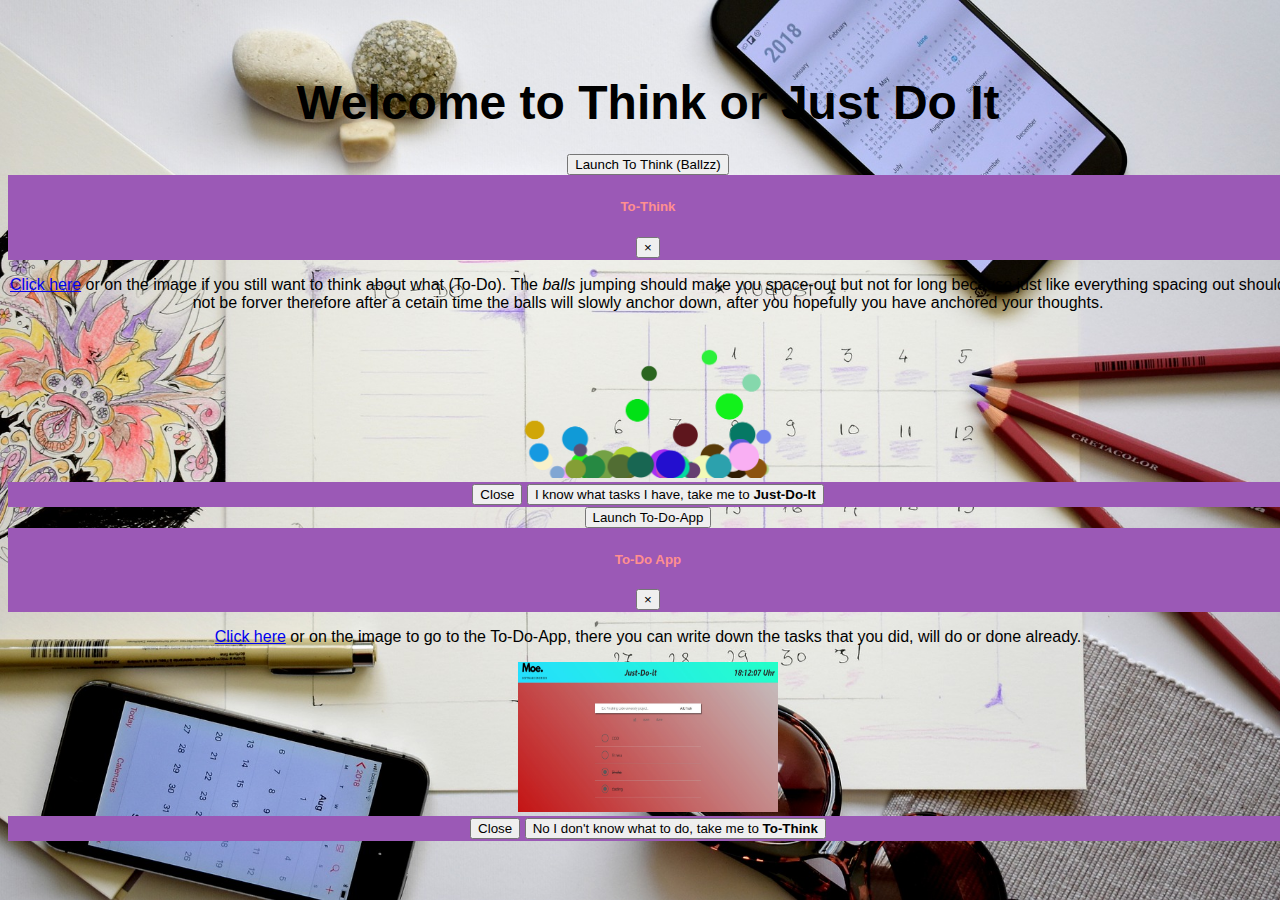
<file: index.html>
<!DOCTYPE html>
<html>
  <head>
    <meta charset="UTF-8" />
    <meta name="viewport" content="width=device-width, initial-scale=1" />

    <meta http-equiv="X-UA-Compatible" content="ie=edge" />
    <link rel="icon" href="assets/images/Moe_tran.png" />
    <link rel="stylesheet" href="assets/style.css" />
    <title>Just Do it or Think it</title>
    <!-- Bootstrap -->

    <link
      rel="stylesheet"
      href="https://cdn.jsdelivr.net/npm/bootstrap@4.5.3/dist/css/bootstrap.min.css"
      integrity="sha384-TX8t27EcRE3e/ihU7zmQxVncDAy5uIKz4rEkgIXeMed4M0jlfIDPvg6uqKI2xXr2"
      crossorigin="anonymous"
    />
  </head>

  <body class="index">
    <section>
      <h2 id="introText">Welcome to Think or Just Do It</h2>

      <!-- Trigger the Modal -->
      <!-- Button trigger modal -->
      <button
        type="button"
        class="btn btn-primary"
        data-toggle="modal"
        data-target="#ballsModal"
      >
        Launch To Think (Ballzz)
      </button>

      <!-- Modal -->
      <div
        class="modal fade"
        id="ballsModal"
        tabindex="-1"
        aria-labelledby="ballsModalLabel"
        aria-hidden="true"
      >
        <div class="modal-dialog">
          <div class="modal-content">
            <div class="modal-header">
              <h5 class="modal-title" id="exampleModalLabel">To-Think</h5>
              <button
                type="button"
                class="close"
                data-dismiss="modal"
                aria-label="Close"
              >
                <span aria-hidden="true">&times;</span>
              </button>
            </div>
            <div class="modal-body">
              <p class="p-modal-div">
                <a href="balls.html">Click here</a> or on the image if you still
                want to think about what (To-Do). The <em>balls</em> jumping
                should make you space-out but not for long because just like
                everything spacing out should not be forver therefore after a
                cetain time the balls will slowly anchor down, after you
                hopefully you have anchored your thoughts.
              </p>
              <a href="balls.html">
                <img
                  alt="Click here to go to the balls show"
                  src="assets/images/screenshotBalls.png"
                  width="260"
                  height="150"
                />
              </a>
            </div>
            <div class="modal-footer">
              <button
                type="button"
                class="btn btn-secondary"
                data-dismiss="modal"
              >
                Close
              </button>
              <a href="toDo.html">
                <button type="button" class="btn btn-primary">
                  I know what tasks I have, take me to
                  <strong>Just-Do-It</strong>
                </button>
              </a>
            </div>
          </div>
        </div>
      </div>

      <!-- The Modal -->
      <!-- Button trigger modal -->
      <button
        type="button"
        class="btn btn-primary"
        data-toggle="modal"
        data-target="#dozeyModal"
      >
        Launch To-Do-App
      </button>

      <!-- Modal -->
      <div
        class="modal fade"
        id="dozeyModal"
        tabindex="-1"
        aria-labelledby="exampleModalLabel"
        aria-hidden="true"
      >
        <div class="modal-dialog">
          <div class="modal-content">
            <div class="modal-header">
              <h5 class="modal-title" id="toDoModalLabel">To-Do App</h5>
              <button
                type="button"
                class="close"
                data-dismiss="modal"
                aria-label="Close"
              >
                <span aria-hidden="true">&times;</span>
              </button>
            </div>
            <div class="modal-body">
              <p>
                <a href="toDo.html">Click here</a> or on the image to go to the
                To-Do-App, there you can write down the tasks that you did, will
                do or done already.
              </p>
              <a href="toDo.html">
                <img
                  alt="Click here to go to the balls show"
                  src="assets/images/todoAppShot.jpg"
                  width="260"
                  height="150"
                />
              </a>
            </div>
            <div class="modal-footer">
              <button
                type="button"
                class="btn btn-secondary"
                data-dismiss="modal"
              >
                Close
              </button>
              <a href="balls.html">
                <button type="button" class="btn btn-primary">
                  No I don't know what to do, take me to<strong>
                    To-Think</strong
                  >
                </button>
              </a>
            </div>
          </div>
        </div>
      </div>
    </section>

    <!-- jquery -->
    <script
      src="https://code.jquery.com/jquery-3.5.1.js"
      integrity="sha256-QWo7LDvxbWT2tbbQ97B53yJnYU3WhH/C8ycbRAkjPDc="
      crossorigin="anonymous"
    ></script>

    <!-- Bootstrap-->

    <script
      src="https://code.jquery.com/jquery-3.5.1.slim.min.js"
      integrity="sha384-DfXdz2htPH0lsSSs5nCTpuj/zy4C+OGpamoFVy38MVBnE+IbbVYUew+OrCXaRkfj"
      crossorigin="anonymous"
    ></script>
    <script
      src="https://cdn.jsdelivr.net/npm/popper.js@1.16.1/dist/umd/popper.min.js"
      integrity="sha384-9/reFTGAW83EW2RDu2S0VKaIzap3H66lZH81PoYlFhbGU+6BZp6G7niu735Sk7lN"
      crossorigin="anonymous"
    ></script>
    <script
      src="https://cdn.jsdelivr.net/npm/bootstrap@4.5.3/dist/js/bootstrap.min.js"
      integrity="sha384-w1Q4orYjBQndcko6MimVbzY0tgp4pWB4lZ7lr30WKz0vr/aWKhXdBNmNb5D92v7s"
      crossorigin="anonymous"
    ></script>
  </body>
</html>
</file>
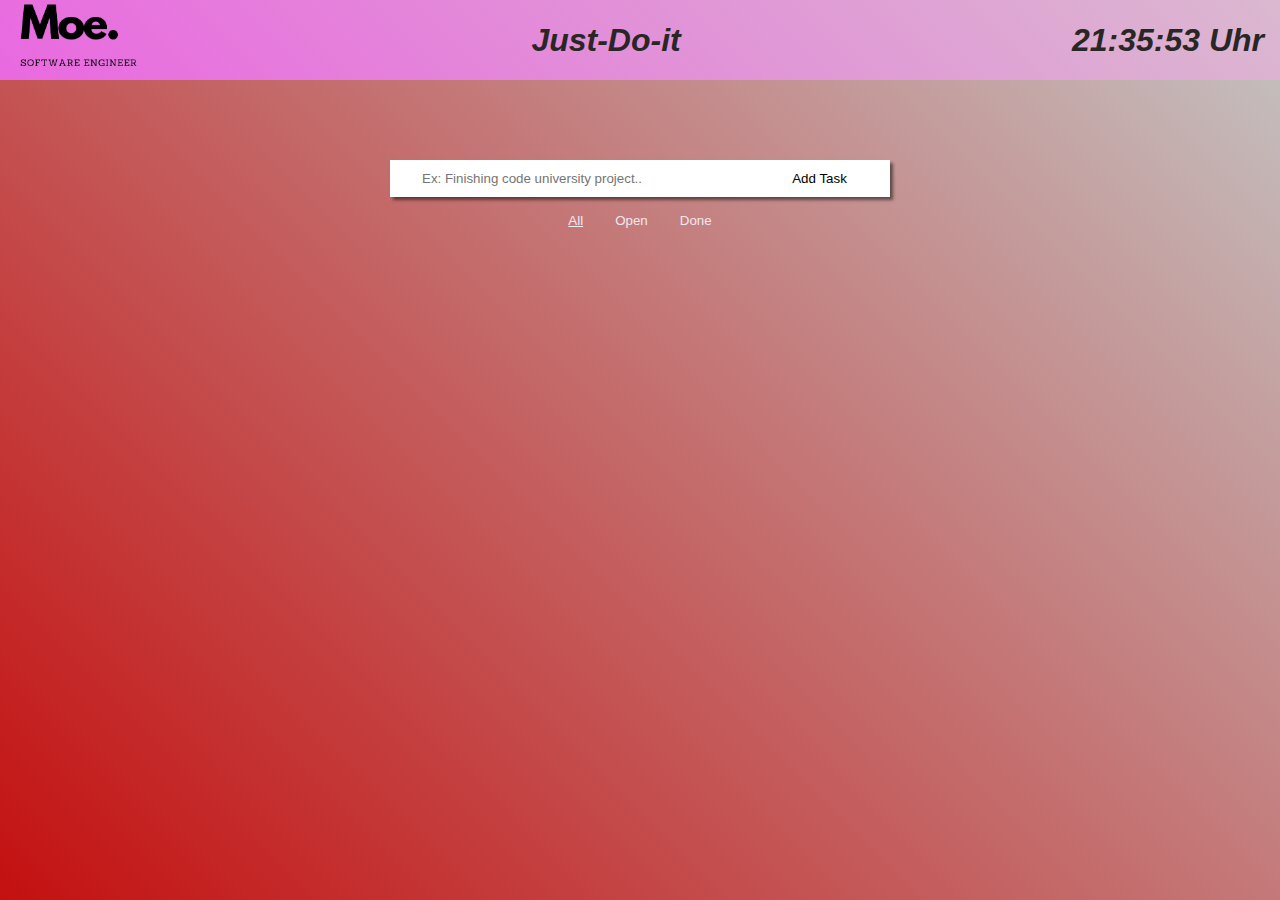
<file: toDo.html>
<!DOCTYPE html>
<html lang="en">
  <head>
    <meta charset="UTF-8" />
    <meta name="viewport" content="width=device-width, initial-scale=1.0" />
    <title>Tasks you need to Do</title>
    <link rel="stylesheet" href="assets/toDo.css" />
    <link rel="icon" href="assets/images/Moe_tran.png" />
  </head>
  <body>
    <header>
      <div class="logo">
        <a href="index.html">
          <img
            src="assets/images/Moe_tran.png"
            alt="Moe Software Engineer, Logo."
          />
        </a>
      </div>
      <div class="app-name">Just-Do-it</div>
      <div class="current-time">00:00:00 Uhr</div>
    </header>
    <main>
      <form class="create-todo-form">
        <div class="create-todo-fields input-group">
          <label for="new-todo-field" class="sr-only"> New Tasks: </label>
          <input
            id="new-todo-field"
            type="text"
            placeholder="Ex: Finishing code university project.."
          />
          <button type="submit">Add Task</button>
        </div>
      </form>
      <div class="filter-list">
        <button class="filter" data-filter-key="all">All</button>
        <button class="filter" data-filter-key="open">Open</button>
        <button class="filter" data-filter-key="done">Done</button>
      </div>
      <ul class="todos"></ul>
    </main>
    <script src="assets/toDoScript/Time.js"></script>
    <script src="assets/toDoScript/main.js"></script>
    <script src="assets/toDoScript/filters.js"></script>
    <script src="assets/toDoScript/toDoService.js"></script>
    <script src="assets/toDoScript/toDoView.js"></script>
  </body>
</html>
</file>
<file: assets/style.css>
html {
  margin: 0;
  font-family: sans-serif;
}
/* index body*/
.index{
  background: url(/assets/images/todoimage.jpg);
  width: 100vw;
  height: 100vh;
  display: flex;
  justify-content: center;
  align-items: center;
  text-align: center;
  color: black;
  background-size: cover;
  background-position: center center;
  background-repeat: no-repeat;
  background-attachment: fixed;
}

#introText {
  font-size: 3em;
  margin-top: 0;
  margin-bottom: 0.5em;
}

.modal-header {
  padding: 2px 16px;
  background-color: #9b59b6;
  color: rgb(255, 143, 143);
}

.modal-footer {
  padding: 2px 16px;
  background-color: #9b59b6;
  color: white;
}

.ballz {
  font-family: Caveat, Helvetica, sans-serif;
  -webkit-animation: backgroundLight 20s infinite;
  animation: backgroundLight 10s infinite;
  -webkit-animation-direction: alternate;
  animation-direction: alternate;
}
@keyframes backgroundLight {
  0% {
    background-color: #45a3e5;
  }

  30% {
    background-color: rgb(239, 50, 217);
  }

  60% {
    background-color: rgb(236, 174, 203);
  }

  90% {
    background-color: rgb(137, 255, 253);
  }

  100% {
    background-color: #864cbf;
  }
}
</file>
<file: assets/toDo.css>
* {
  box-sizing: border-box;
}

html,
body {
  margin: 0;
  padding: 0;
}
@keyframes backgroundLight {
  0% {
    background-color: #45a3e5;
  }

  60% {
    background-color: rgb(239, 50, 217);
  }

  100% {
    background-color: #864cbf;
  }
}

html {
  background: linear-gradient(45deg, rgb(196, 16, 16), rgb(196, 195, 195));
  color: rgb(41, 38, 38);
  font-family: "Segoe UI", Tahoma, Geneva, Verdana, sans-serif;
  min-height: 100%;
}

header {
  position: sticky;
  top: 0;
  height: 80px;
  z-index: 1;
  background-image: linear-gradient(
    45deg,
    rgb(233, 105, 224),
    rgb(219, 184, 208)
  );
  display: flex;
  align-items: stretch;
  justify-content: space-between;
  padding: 0 1rem;
}

.logo img {
  height: 70px;
}

.app-name,
.current-time {
  display: flex;
  align-items: center;
  font-size: 2rem;
  font-style: italic;
  font-weight: bold;
}

main {
  max-width: 500px;
  margin: 0 auto;
  padding: 5rem 0;
}

input {
  outline: none;
  border: none;
  padding: 0.5rem 0;
}

button {
  border: none;
  padding: 0.5rem 0.7rem;
  background: transparent;
  outline: none;
}

.create-todo-fields {
  display: flex;
}

.create-todo-form input {
  flex: 1 1 auto;
  margin-right: 2rem;
}

.create-todo-form button {
  flex: 0 0 auto;
  transition: background 0.2s, background-color 0.4s ease;
}

.create-todo-form button:hover,
.create-todo-form button:focus,
.create-todo-form button:active {
  background: rgba(0, 0, 0, 0.05);
}
.create-todo-form button:active {
  background: rgba(0, 0, 0, 0.5);
}

.input-group {
  background: white;
  box-shadow: 3px 3px 3px rgba(0, 0, 0, 0.5);
  padding: 0.2rem 2rem;
  font-weight: bold;
}

.filter-list {
  width: 100%;
  display: flex;
  align-items: center;
  justify-content: center;
}

.filter {
  display: inline-block;
  padding: 1rem;
  color: rgb(240, 233, 239);
  cursor: pointer;
}

.filter:hover,
.filter:focus,
[data-active-filter="all"] .filter[data-filter-key="all"],
[data-active-filter="done"] .filter[data-filter-key="done"],
[data-active-filter="open"] .filter[data-filter-key="open"] {
  text-decoration: underline;
}

.todos {
  padding: 0;
}

[data-active-filter="open"] [data-completed="true"],
[data-active-filter="done"] [data-completed="false"] {
  display: none;
}

.todo-item {
  list-style-type: none;
  padding: 1rem 2rem;
  border-bottom: 1px solid rgb(196, 195, 195);
  display: flex;
  align-items: center;
  position: relative;
}

.done-state {
  border-radius: 100%;
  height: 2rem;
  width: 2rem;
  border: 2px solid rgb(90, 90, 90);
  display: flex;
  align-items: center;
  justify-content: center;
  margin-right: 1rem;
  padding: 0;
  cursor: pointer;
}

.done-state:focus {
  border: 2px solid rgb(0, 0, 0);
}

[data-completed="true"] .done-state-filler {
  width: 1rem;
  height: 1rem;
  background: rgb(90, 90, 90);
  border-radius: 100%;
}

[data-completed="true"] .todo-name {
  text-decoration: line-through;
}

.delete-todo {
  visibility: hidden;
  right: 2rem;
  cursor: pointer;
  border-radius: 100%;
  border: 1px solid transparent;
  width: 2rem;
  height: 2rem;
  padding: 0;
  position: absolute;
  display: flex;
  align-items: center;
  justify-content: center;
}

.delete-todo:focus {
  border: 1px solid rgb(40, 40, 40);
}

.todo-item:hover .delete-todo,
.todo-item:focus-within .delete-todo {
  visibility: visible;
}

/* Utility class to show content only for screen readers */
.sr-only {
  position: absolute;
  left: -10000px;
  top: auto;
  width: 1px;
  height: 1px;
  overflow: hidden;
}
</file>
